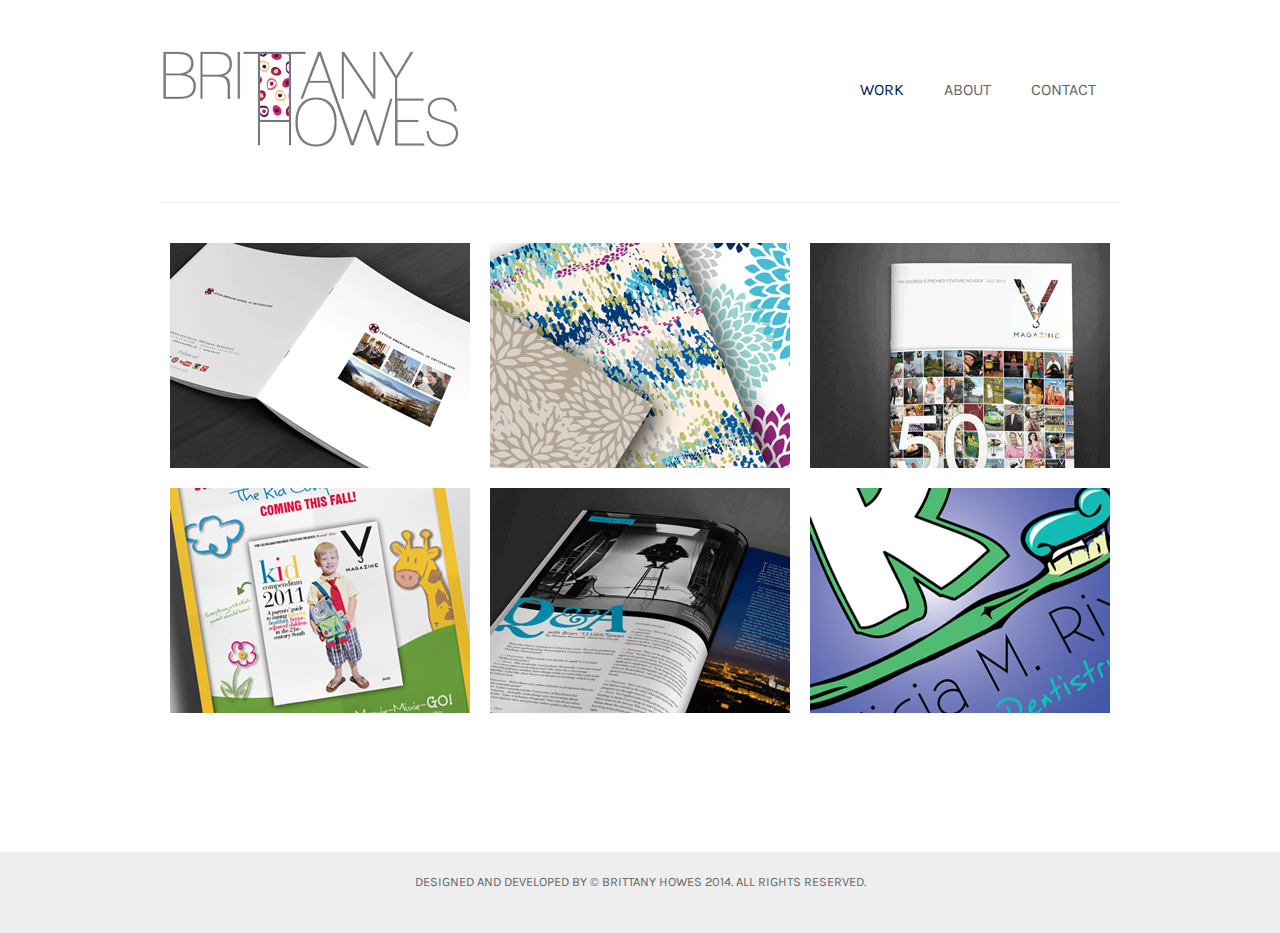
<file: index.html>
<!doctype html>
<html>
	<head>
		<meta charset="utf-8">
		<meta name="keywords" content="">
		<meta name="description" content="">
		<meta name="author" content="">
		<meta name="viewport" content="width=device-width" >
		<title>Brittany Howes Portfolio</title>
		<link rel="stylesheet" href="style.css">
		<link href='http://fonts.googleapis.com/css?family=Karla:400,700' rel='stylesheet' type='text/css'>




	</head>

<body>
		<div id="wrap">
			<div id="main">
				<header>

					<div id="navigation">
							<div class="centeredlogo">
								<div class="logo">
									<a href=index.html></a>
								</div>
							</div>

							<div>
								<ul class="navbuttons">
									<li>
										<a class="activebutton" href="#">Work</a>
									</li>
									<li>
										<a class="button" href= "about.html">About</a>
									</li>
									<li>
										<a class="button" href="contact.html">Contact</a>
									</li>
								</ul>
							</div>
					</div>
				</header>

				<div class="squarerows">
					<div class="squares guidebook" title="Leysin American School of Switzerland Brochure">
					<a href="lasbrochure.html"></a>
					</div>

					<div class="squares digz" title="Digz Gardening Gloves">
					<a href="digz.html"></a>
					</div>

					<div class="squares v3" title="V3 Magazine Cover and Ad design">
					<a href="v3.html"></a>
					</div>
					
					
					<div class="squares posters" title="Various Poster Designs">
					<a href="posters.html"></a>
					</div>
					
					<div class="squares panorama" title="Leysin American School of Switzerland Alumni Magazine">
					<a href="panorama.html"></a>
					</div>
					
					
					<div class="squares logos" title="Logo Designs">
					<a href="logos.html"></a>
					</div>

				</div>
			</div>
			<div class="push"></div>
		</div>

	</body>

	<footer>
		<div id="footer">
		  
	            <p class="footer copyright">Designed and developed by &copy; Brittany Howes 2014. All Rights Reserved.</p>
	    </div>
             
    </footer>


	</html>
</file>
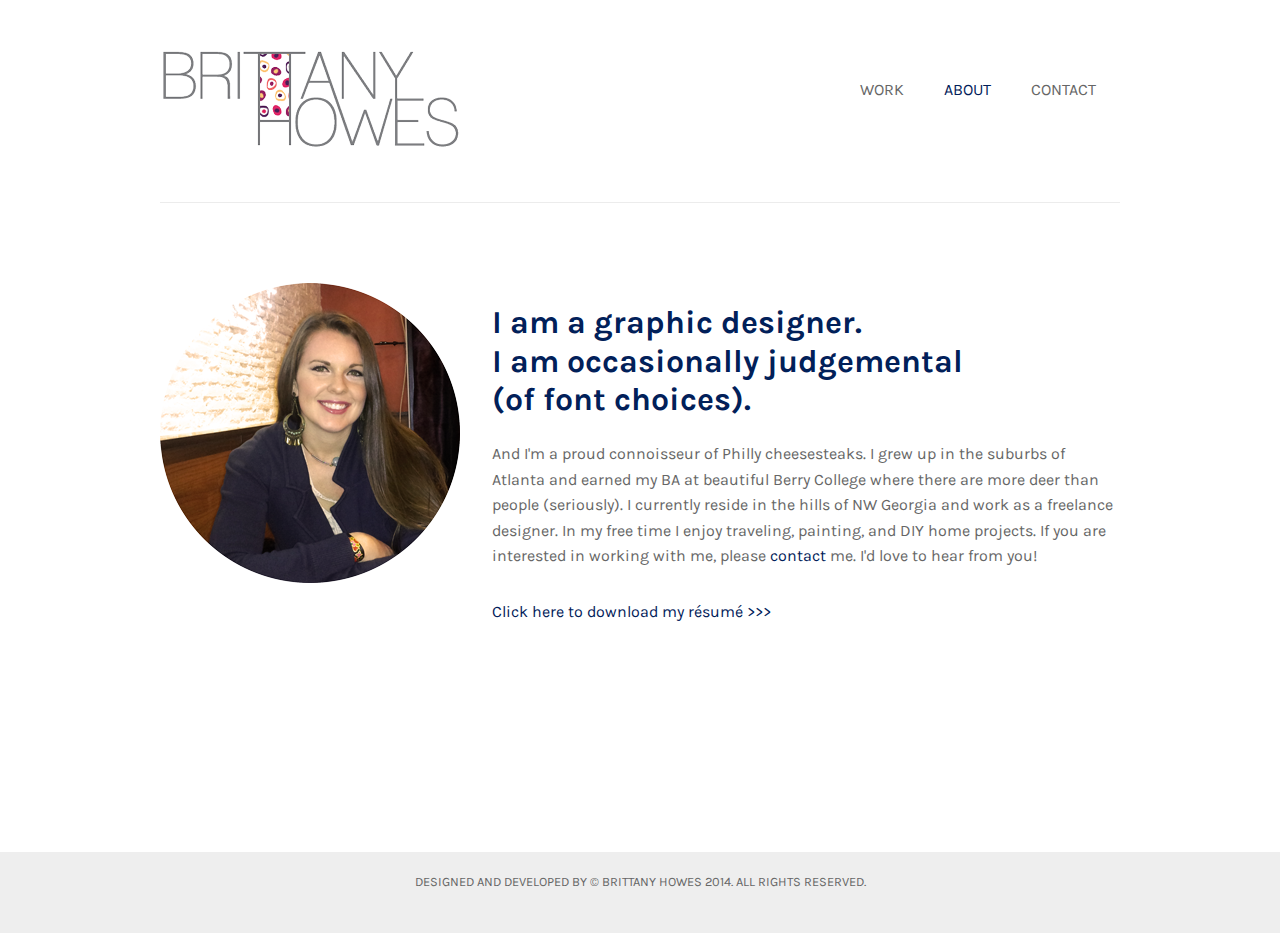
<file: about.html>
<!doctype html>
<html>
	<head>
		<meta charset="utf-8">
		<meta name="keywords" content="">
		<meta name="description" content="">
		<meta name="author" content="">
		<meta name="viewport" content="width=device-width" >
		<title>Brittany Howes Portfolio</title>
		<link rel="stylesheet" href="style.css">
		<link href='http://fonts.googleapis.com/css?family=Karla:400,700' rel='stylesheet' type='text/css'>




	</head>

<body>
		<div id="wrap">
			<div id="main">
				<header>

					<div id="navigation">
							<div class="centeredlogo">
								<div class="logo">
									<a href=index.html></a>
								</div>
							</div>

							<div>
								<ul class="navbuttons">
									<li>
										<a class="button" href="index.html">Work</a>
									</li>
									<li>
										<a class="activebutton" href= "#">About</a>
									</li>
									<li>
										<a class="button" href="contact.html">Contact</a>
									</li>
								</ul>
							</div>
					</div>
				</header>
				
					<div class="about">
						<div class="aboutphoto">
							<img src="images/about_round.png">
						</div>
						<div id="abouttext">
							<h1>I am a graphic designer.<br> I am occasionally judgemental <br>(of font choices).</h1> 
							<p>And I'm a proud connoisseur of Philly cheesesteaks. I grew up in the suburbs of Atlanta and earned my BA at beautiful Berry College where there are more deer than people (seriously). I currently reside in the hills of NW Georgia and work as a freelance designer. In my free time I enjoy traveling, painting, and DIY home projects. If you are interested in working with me, please <a class="underlinedbutton" href="contact.html">contact</a> me. I'd love to hear from you!</p>
							<br>
							<a class="plainbutton" href="images/BrittanyHowes_Resume.pdf">Click here to download my résumé >>></a>

						</div>
					</div>

			</div>
			<div class="push"></div>
		</div>

	</body>

	<footer>
		<div id="footer">
		  
	            <p class="footer copyright">Designed and developed by &copy; Brittany Howes 2014. All Rights Reserved.</p>
	    </div>
             
    </footer>


	</html>
</file>
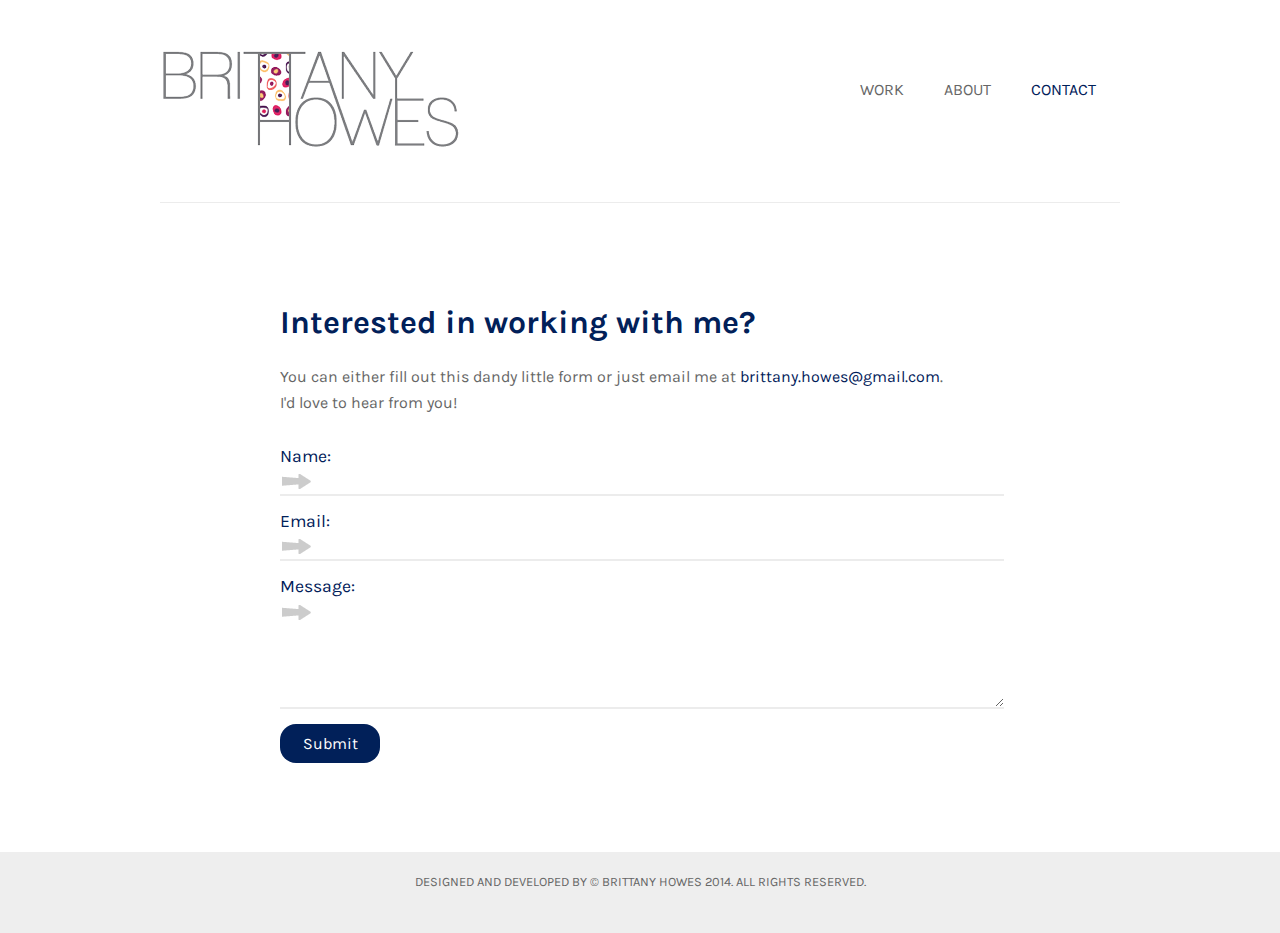
<file: contact.html>
<!doctype html>
<html>
	<head>
		<meta charset="utf-8">
		<meta name="keywords" content="">
		<meta name="description" content="">
		<meta name="author" content="">
		<meta name="viewport" content="width=device-width" >
		<title>Brittany Howes Portfolio</title>
		<link rel="stylesheet" href="style.css">
		<link href='http://fonts.googleapis.com/css?family=Karla:400,700' rel='stylesheet' type='text/css'>




	</head>

<body>
		<div id="wrap">
			<div id="main">
				<header>

					<div id="navigation">
							<div class="centeredlogo">
								<div class="logo">
									<a href=index.html></a>
								</div>
							</div>

							<div>
								<ul class="navbuttons">
									<li>
										<a class="button" href="index.html">Work</a>
									</li>
									<li>
										<a class="button" href= "about.html">About</a>
									</li>
									<li>
										<a class="activebutton" href="#">Contact</a>
									</li>
								</ul>
							</div>
					</div>
				</header>

					<div id="contact-area">

						
					<form action="contactengine.php" method="post"> 
						<h1> Interested in working with me? </h1>
						<p>You can either fill out this dandy little form or just email me at <a class="underlinedbutton" href="mailto:brittany.howes@gmail.com?Subject=Design%20Inquiry" target="_top">brittany.howes@gmail.com</a>.<br> I'd love to hear from you!</p>
						<label for="name">Name:</label>
						<input type="text" name="name" placeholder="." id="name" />
			
						<label for="email">Email:</label>
						<input type="text" name="email" placeholder="." id="email" />
						
						<label for="message">Message:</label><br />
						<textarea placeholder="." name="message" rows="20" cols="20" id="Message"></textarea>
						<input type="submit" value="Submit" value="Send" class="submit-button"> 
					</form>

						
						<div style="clear: both;"></div>

					</div>
			</div>
			<div class="push"></div>
	</div>

</body>

	<footer>
		<div id="footer">
		  
	            <p class="footer copyright">Designed and developed by &copy; Brittany Howes 2014. All Rights Reserved.</p>
	    </div>
             
    </footer>
	


	</html>
</file>
<file: style.css>
/*! normalize.css v1.0.0 | MIT License | git.io/normalize */
article,aside,details,figcaption,figure,footer,header,hgroup,nav,section,summary{display:block}audio,canvas,video{display:inline-block;*display:inline;*zoom:1}audio:not([controls]){display:none;height:0}[hidden]{display:none}html{font-size:100%;-webkit-text-size-adjust:100%;-ms-text-size-adjust:100%}html,button,input,select,textarea{font-family:sans-serif}body{margin:0}a:focus{outline:thin dotted}a:active,a:hover{outline:0}h1{font-size:2em;margin:.67em 0}h2{font-size:1.5em;margin:.83em 0}h3{font-size:1.17em;margin:1em 0}h4{font-size:1em;margin:1.33em 0}h5{font-size:.83em;margin:1.67em 0}h6{font-size:.75em;margin:2.33em 0}abbr[title]{border-bottom:1px dotted}b,strong{font-weight:bold}blockquote{margin:1em 40px}dfn{font-style:italic}mark{background:#ff0;color:#000}p,pre{margin:1em 0}code,kbd,pre,samp{font-family:monospace,serif;_font-family:'courier new',monospace;font-size:1em}pre{white-space:pre;white-space:pre-wrap;word-wrap:break-word}q{quotes:none}q:before,q:after{content:'';content:none}small{font-size:75%}sub,sup{font-size:75%;line-height:0;position:relative;vertical-align:baseline}sup{top:-0.5em}sub{bottom:-0.25em}dl,menu,ol,ul{margin:1em 0}dd{margin:0 0 0 40px}menu,ol,ul{padding:0 0 0 0}nav ul,nav ol{list-style:none;list-style-image:none}img{border:0;-ms-interpolation-mode:bicubic}svg:not(:root){overflow:hidden}figure{margin:0}form{margin:0}fieldset{border:1px solid #c0c0c0;margin:0 2px;padding:.35em .625em .75em}legend{border:0;padding:0;white-space:normal;*margin-left:-7px}button,input,select,textarea{font-size:100%;margin:0;vertical-align:baseline;*vertical-align:middle}button,input{line-height:normal}button,html input[type="button"],input[type="reset"],input[type="submit"]{-webkit-appearance:button;cursor:pointer;*overflow:visible}button[disabled],input[disabled]{cursor:default}input[type="checkbox"],input[type="radio"]{box-sizing:border-box;padding:0;*height:13px;*width:13px}input[type="search"]{-webkit-appearance:textfield;-moz-box-sizing:content-box;-webkit-box-sizing:content-box;box-sizing:content-box}input[type="search"]::-webkit-search-cancel-button,input[type="search"]::-webkit-search-decoration{-webkit-appearance:none}button::-moz-focus-inner,input::-moz-focus-inner{border:0;padding:0}textarea{overflow:auto;vertical-align:top}table{border-collapse:collapse;border-spacing:0}

/* GENERAL*/

a {
	text-decoration: none;
}

p{
	font-family: 'Karla', sans-serif;
	color:#666666;
	line-height: 1.6em;	
	text-decoration: none;
}

h1{
	font-size: 2em;
	color: #012059;
	line-height: 1.2em;
	padding-right: 0;
	font-family: 'Karla', sans-serif;

}

li {
	list-style: none;
}

#wrap {
		min-height: 100%;
		height: auto !important;
		height: 100%;
		margin: 0 auto -5em;
		padding-top:2em;
		padding-right: 2em;
		padding-left: 2em;

	}

#main {
			width : auto;
			max-width: 60em;
			margin: 0 auto;
		}



/*NAV & BUTTONS*/

#navigation {
	clear:both;
	display: block;
	height: 170px;
	border-bottom: 1px solid #ececec;
	margin: 0;
	width: 100%;
}

.button:hover{
	cursor:pointer;
	color:#666666;
}

.activebutton{
	cursor:pointer;
	color: #012059;
}


.button{
	color: #666666;
}

.logo {
	margin: 1em 0 2em 0;
	float: left;
	width:300px;
	height:100px;
	background: url(images/logo_small.png);
} 

.navbuttons{
	float: right;
	list-style: none;
	text-align: right;
	margin: 3em 0 2em 0;
	text-decoration: none;
	text-transform: uppercase;
	font-size: 1em;
	width: 300px;

}

.navbuttons ul{
	margin:0;
}

.navbuttons li{
	float: left;
	padding:0 0 0 40px;
	font-family: 'Karla', sans-serif;
}

/*PORTFOLIO*/
/*Problem: I want the portfolio rectangles to be centered at all times. The only way I can figure to do this is to use "text-align:Center". The problem is that this aligns ALL text to the center of the page, even the hover state text which I don't want"; */
.squarerows{

	 width: 100%;
	 overflow: hidden;
	 padding: 2em 0 4em 0;
	 position: relative;
	 display: block;
	 text-align: center;

}



.squares{
	width: 300px;
	height: 225px;
	display: inline-block;
	margin: .5em;
	background:url(images/box.png);
	position: relative;
	text-align: center;
}

/*This makes the portfolio square divs into links*/
div.squares a {
    position: absolute;
    width: 100%;
    height: 100%;
    top: 0;
    left: 0;
    text-decoration: none; /* No underlines on the link */
    z-index: 10; /* Places the link above everything else in the div */
    background-color: #FFF; /* Fix to make div clickable in IE */
    opacity: 0; /* Fix to make div clickable in IE */
    filter: alpha(opacity=1); /* Fix to make div clickable in IE */



}

/*This makes the logo divs into a link*/
div.logo a {
    position: absolute;
    width: 450px;
    height: 150px;
    top: 0;
    left: 0;
    text-decoration: none; /* No underlines on the link */
    z-index: 10; /* Places the link above everything else in the div */
    background-color: #FFF; /* Fix to make div clickable in IE */
    opacity: 0; /* Fix to make div clickable in IE */
    filter: alpha(opacity=1); /* Fix to make div clickable in IE */
    background: green;



}

.pushdown{
	text-align: center
}

.nextbutton{
	text-decoration: none;
	margin-bottom: 45px;
	margin-left: 45px;
	list-style-type: none;
	font-family: 'Karla', sans-serif;
	display: inline-block;
	text-transform: uppercase;
	font-size: 1.1em;
	letter-spacing: 1px;



}

.previousbutton{
	text-decoration: none;
	margin-bottom: 45px;
	margin-right:45px;
	list-style-type: none;
	font-family: 'Karla', sans-serif;
	display: inline-block;
	text-transform: uppercase;
	font-size: 1.1em;
	letter-spacing: 1px;


}

.gray{
		color: #838383;
}

.ssnext{
	padding-right: 20px;
	background: url(images/ssIcons.png) no-repeat right -22px;
	height:20px;
}

.ssprev{
	background:url(images/ssIcons.png) no-repeat 0 0;
	padding-left: 20px;
	height:20px;
}


.panorama{
	background:url(images/work/panorama_thumb.png);

}

.guidebook {
	background: url(images/work/guidebook_thumb.png)
}

.v3 {
	background: url(images/work/V3_thumb.png)
}

.digz {
	background: url(images/work/BTP_thumb.png);
}

.logos {
	background: url(images/work/Logo_thumb.jpg);
}

.posters {
	background: url(images/work/Poster_thumb.jpg)
}

.squares:hover{
	opacity:.65;
	cursor:pointer;
	transition: opacity .5s ease-out;

}

.squares:hover:after{
    background: #fff;
    color: #000;
    content: attr(title);
    font-size: .85em;
    font-family: 'Karla', sans-serif;
    position: absolute;
    margin: 50px 0 0 -150px;
	padding: 2em 0em 2em 0em;
	width:100%;
}



/* ABOUT */
.about{
	width: 100%;

	padding: 5em 0 7em 0;

}

.aboutphoto{
	position: relative;
	float: left;
	padding: 0 2em 0 0;
	height: 400px;


}

#abouttext{
	position: relative;
	padding: 0em;
	font-family: 'Karla', sans-serif;
	color:black;
	line-height: 1.6em;	
	z-index: 10000;
	clear:right;
}





.plainbutton{
	color: #012059;
	text-decoration: none;
	float: left;
	margin-bottom: 50px;
	line-height: .1;
	clear: right;
}

.plainbutton:hover{
	cursor:pointer;
	color: #012059;
}

.underlinedbutton{
	color: #012059;
	/*text-decoration: underline;*/
}

.underlinedbutton:hover{
	cursor:pointer;
	color: #012059;
}

/* CONTACT FORM*/

#contact-area{
	width: 75%;
	margin: 0 auto;
	padding-top: 5em;
	padding-bottom: 3em;
	font-family: 'Karla', sans-serif;

}

#contact-area input, #contact-area textarea {
	width: 100%;
	font-family: 'Karla', sans-serif;
	font-size: 1em;
	color: gray;
	border-bottom: 2px solid #ececec;
	border-top: none;
	border-left:none;
	border-right: none;
}

#contact-area input:focus, #contact-area textarea:focus {
	outline: none;
}

#contact-area textarea {
	height: 100px;
}

#contact-area input .placeholder {
	background: url(http://www.trustii.com/trustii/images/favicon_fb.png);
}

.response {
	font-family: 'Karla', sans-serif;
	color:#666666;
	line-height: 1.6em;	
	text-decoration: none;
	text-align: center;
	padding-top: 1em

}


/* Insert Arrow as placeholder in contact form*/
input[type="text"]:-moz-placeholder{
	background-image: url(images/arrow.png);
	background-repeat: no-repeat;
	color: #ffffff;
	}			
input[type="text"]:-ms-input-placeholderm{
	background-image: url(images/arrow.png);
	background-repeat: no-repeat;
	color: #ffffff;
	}			
input[type="text"]::-webkit-input-placeholder{
	background-image: url(images/arrow.png);
	background-repeat: no-repeat;
	color: #ffffff;
	}

textarea:-moz-placeholder{
	background-image: url(images/arrow.png);
	background-repeat: no-repeat;
	color: #ffffff;
	}			
textarea:-ms-input-placeholderm{
	background-image: url(images/arrow.png);
	background-repeat: no-repeat;
	color: #ffffff;
	}			
textarea::-webkit-input-placeholder{
	background-image: url(images/arrow.png);
	background-repeat: no-repeat;
	color: #ffffff;
	}
/*Arrow*/



#contact-area .submit-button {
	width: 100px;
	float: left;
	background-color: #012059;
	color: white; 
	border: none;
	outline: none;
	padding: 10px 5px;
	margin: 15px 0 0 0;
	font-family: 'Karla', sans-serif;
	font-size: 1em;
	border-radius: 1em;
	text-align: center;
}


label {
	float: left;
	text-align: left;
	width: 100%;
	padding: 15px 0 7px 0px  ;
	color: #012059;
	font-size: 1.1em;

}
/*FOOTER*/


#footer{
	position: relative;
	width:100%;
	background-color: #eeeeee;
	text-align: center;
	font-size: .8em;
	padding-top: 20px;
	padding-bottom: 10px;
	text-transform: uppercase;
}
	

* {
	margin: 0;
	}

html, body {
	height: 100%;
	}


.footer, .push {
	height:4em;
	margin:0;


	}


	


/*MEDIA QUERIES*/
 @media only screen and (max-width: 800px) {

 		.navbuttons li{
		float: none;
		background-color: #d3d3d3;
		border: solid;
		border-color: white;
		border-radius:1em;
		display:block;
		padding:0;
	}

 	p{
 		color:#666666;
 	}
 	
 	h1{
 		text-align: center;
 		padding-top: 1em;
 	}

 	
	.centeredlogo {
		margin: 0 auto;
		height: 100px;
		width:230px;
	}

	.logo {

		background: url(images/logo_xsmall.png);
		background-repeat: no-repeat;
		width: 230px;
		margin: 1em 0 1em 0;
		
	}

	.navbuttons {
		margin: 0 20% 2em 20%;
		text-align:center;
		width: 60%;
		

	}



	#navigation{
		border: none;
		display:block;
	}

	.button:hover{
		cursor:pointer;
		color: #012059;
		display:block;
	}

	.activebutton{
		cursor:pointer;
		color: #ffffff;
		display:block;
		padding: 10px 0 10px 0;

	}

	.button{
		color: #012059;
		display: block;
		padding: 10px 0 10px 0;
	}

	.aboutphoto {

		float:center;
		text-align: center;
/*		margin: -4em 0 2em 0;  */
		padding:0;
		height: auto;

		
	}

	.btn {
		clear: both;
		outline: 1px solid #003d79;
		border: 1px solid #003d79;
	}

	.btn_current {
		margin: 0 0 6px;
		border: 1px solid #003d79;
	}

	p.footer.copyright{
		padding-right: 1em;
		padding-left: 1em;
	}






}
	

/* #### Mobile Phones Portrait Samsung Galaxy #### */
@media screen and (max-device-width: 420px) and (orientation: portrait){
  	#wrap{
 		padding-right: 12%;
		padding-left: 12%;
		width:100%;

	}

	#footer{

		margin: 0 auto;
		width: 35em;
	}


.previousbutton{
	margin-right: 10px;
	letter-spacing: 0;
}

.nextbutton{
	margin-left:10px;
	letter-spacing: 0;
}

}

/* #### Mobile Phones Portrait iPhone#### */
@media screen and (max-device-width: 320px) and (orientation: portrait){
  	#wrap{
 		padding-right: 20%;
		padding-left: 20%;
		width:100%;

	}

	#footer{

		margin: 0 auto;
		width: 140%;
	}

	.nextbutton{
	margin-bottom: 40px;
	margin-left: 5px;
	letter-spacing: 0;
	font-size: 1em;


	}

	.previousbutton{
	margin-bottom: 40px;
	margin-right: 5px;
	letter-spacing: 0;
	font-size: 1em;


	}
}

/* #### Mobile Phones Landscape iPhone#### */
@media only screen and (max-device-width : 480px) and (orientation : landscape){
 	#wrap{
 		padding-right: 20%;
		padding-left: 20%;
		width:100%;

	}

	#footer{

		margin: 0 auto;
		width: 140%;
	}

	.nextbutton{
	margin-bottom: 40px;
	margin-left: 5px;
	letter-spacing: 0;
	font-size: .9em;


	}

	.previousbutton{
	margin-bottom: 40px;
	margin-right: 5px;
	letter-spacing: 0;
	font-size: .9em;


	}
</file>
